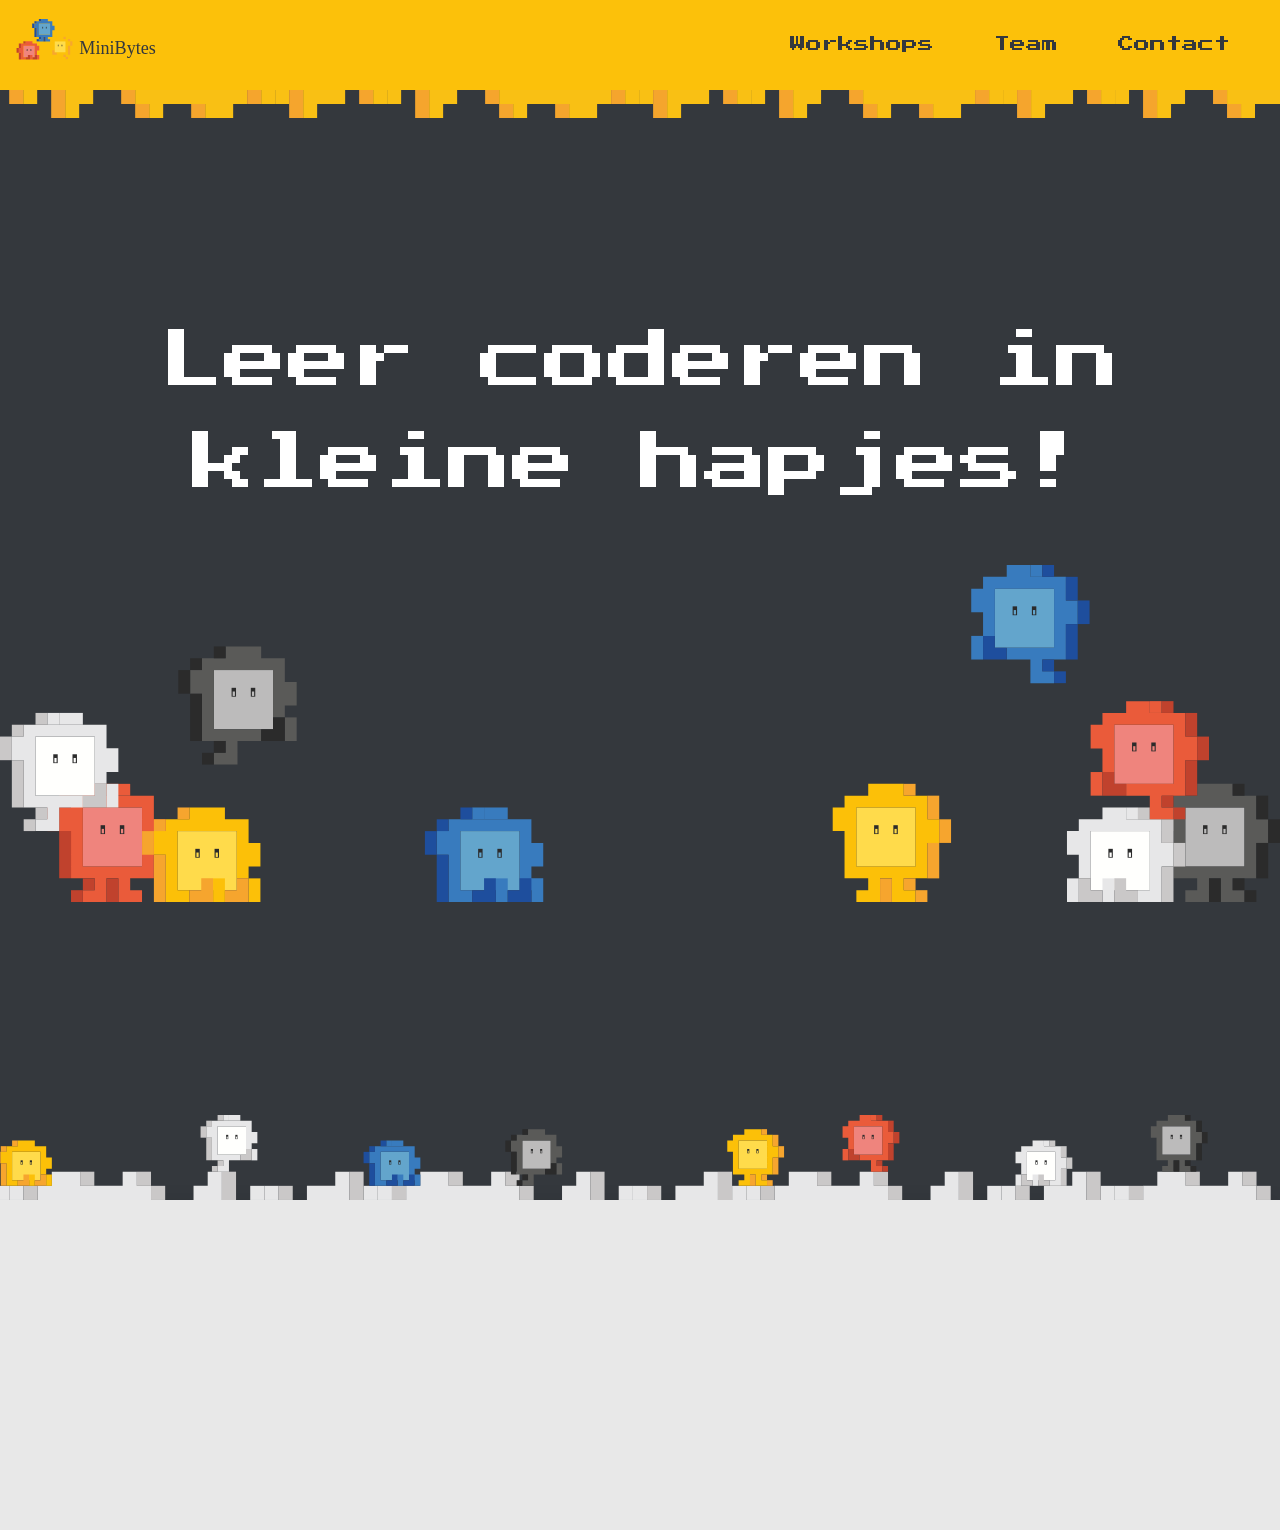
<file: index.html>
<!DOCTYPE html>
<html lang="nl">
<head>
  <meta charset="UTF-8" />
  <meta name="viewport" content="width=device-width, initial-scale=1.0" />
  <title>MiniBytes</title>

  <link rel="stylesheet" href="css/reset.css" />
  <link rel="stylesheet" href="css/style.css" />

  <link rel="preconnect" href="https://fonts.googleapis.com" />
  <link rel="preconnect" href="https://fonts.gstatic.com" crossorigin />
  <link href="https://fonts.googleapis.com/css2?family=Press+Start+2P&display=swap" rel="stylesheet" />
  
</head>
<body>

<header class="header">
  <div class="header-content">
    <div class="hamburger" id="hamburger">
      <span id="hamburger-icon">☰</span>
    </div>
    <div class="header-logo">
      <a href="index.html">
        <img src="assets/logo.svg" alt="Logo MiniBytes" />
      </a>
    </div>
    <nav class="nav-links" id="navLinks">
      <a href="workshop.html">Workshops</a>
      <a href="#overons">Team</a>
      <a href="#contact">Contact</a>
    </nav>
  </div>
</header>

<main>
  <div class="main-container">
    <div class="firstView">
      <h1>Leer coderen in kleine hapjes!</h1>
      <picture>
        <source media="(max-width: 520px)" srcset="assets/mobileBytes.svg" />
        <img src="assets/bytes.svg" alt="bytes" />
      </picture>
    </div>
  </div>
</main>

<!-- <img src="assets/slideImage.svg" alt="artboard" class="slide-image"> -->


  <footer>
  </footer>

</body>
  <script src="js/script.js"></script>
</html>
</file>
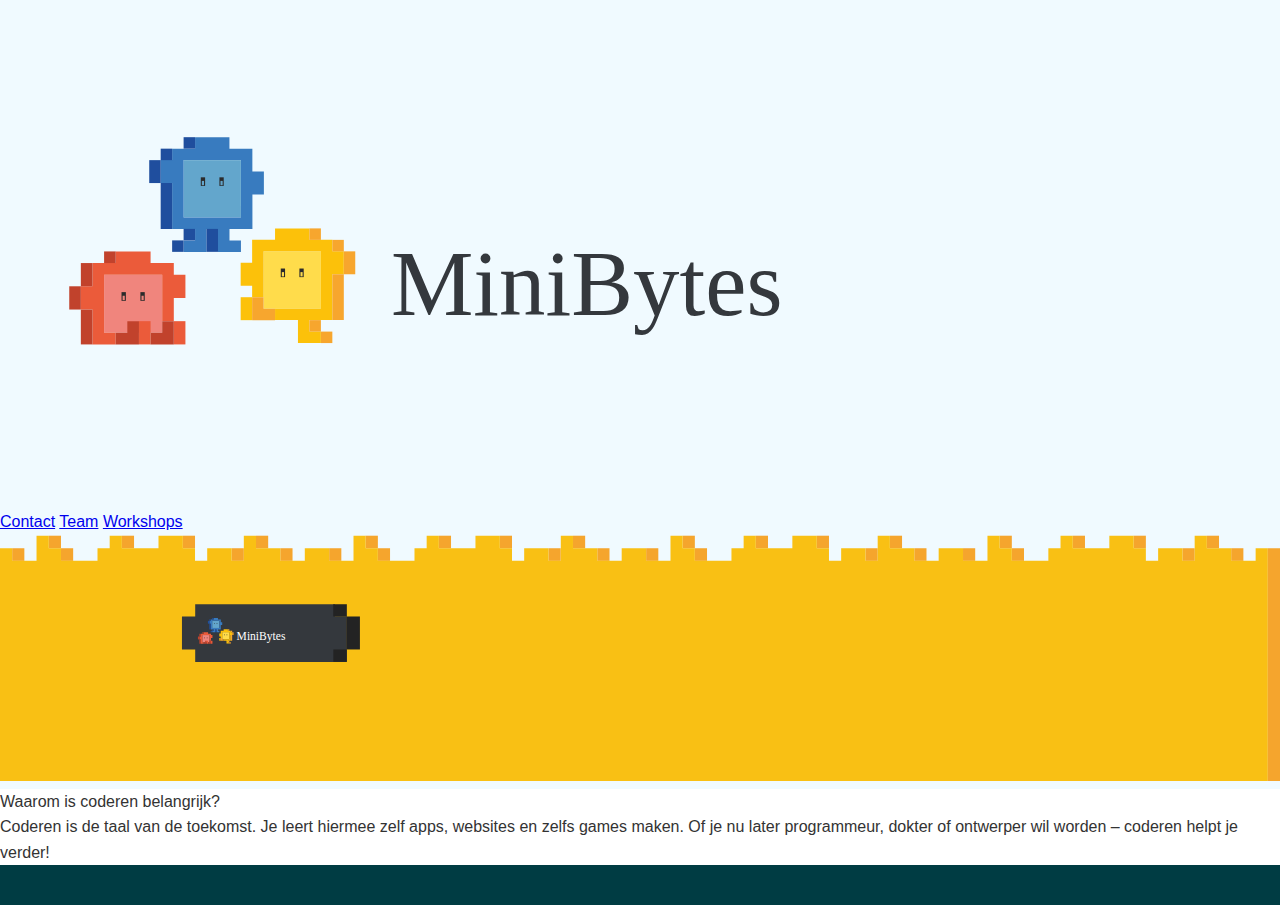
<file: Website/index.html>
<!DOCTYPE html>
<html lang="nl">
<head>
  <meta charset="UTF-8" />
  <meta name="viewport" content="width=device-width, initial-scale=1.0" />
  <title>MiniBytes</title>

  <link rel="stylesheet" href="css/reset.css" />
  <link rel="stylesheet" href="css/home.css" />

  <link rel="preconnect" href="https://fonts.googleapis.com" />
  <link rel="preconnect" href="https://fonts.gstatic.com" crossorigin />
  <link href="https://fonts.googleapis.com/css2?family=Press+Start+2P&display=swap" rel="stylesheet" />
  
</head>
<body>

<header class="sticky-header">
  <div class="header-content">
    <div class="header-logo">
      <a href="index.html">
      <img src="assets/logo.svg" alt="Logo MiniBytes" />
      </a>
    </div>
    <nav class="nav-links">
      <a href="#contact">Contact</a>
      <a href="#overons">Team</a>
      <a href="workshop.html">Workshops</a>
    </nav>
  </div>
</header>

<img src="assets/Artboard 1.svg" alt="artboard" class="slide-image">

  <div class="uitleg-code">
    <h2>Waarom is coderen belangrijk?</h2>
    <p>Coderen is de taal van de toekomst. Je leert hiermee zelf apps, websites en zelfs games maken. Of je nu later programmeur, dokter of ontwerper wil worden – coderen helpt je verder!</p>
  </div>

  <footer>
  </footer>

</body>
</html>
</file>
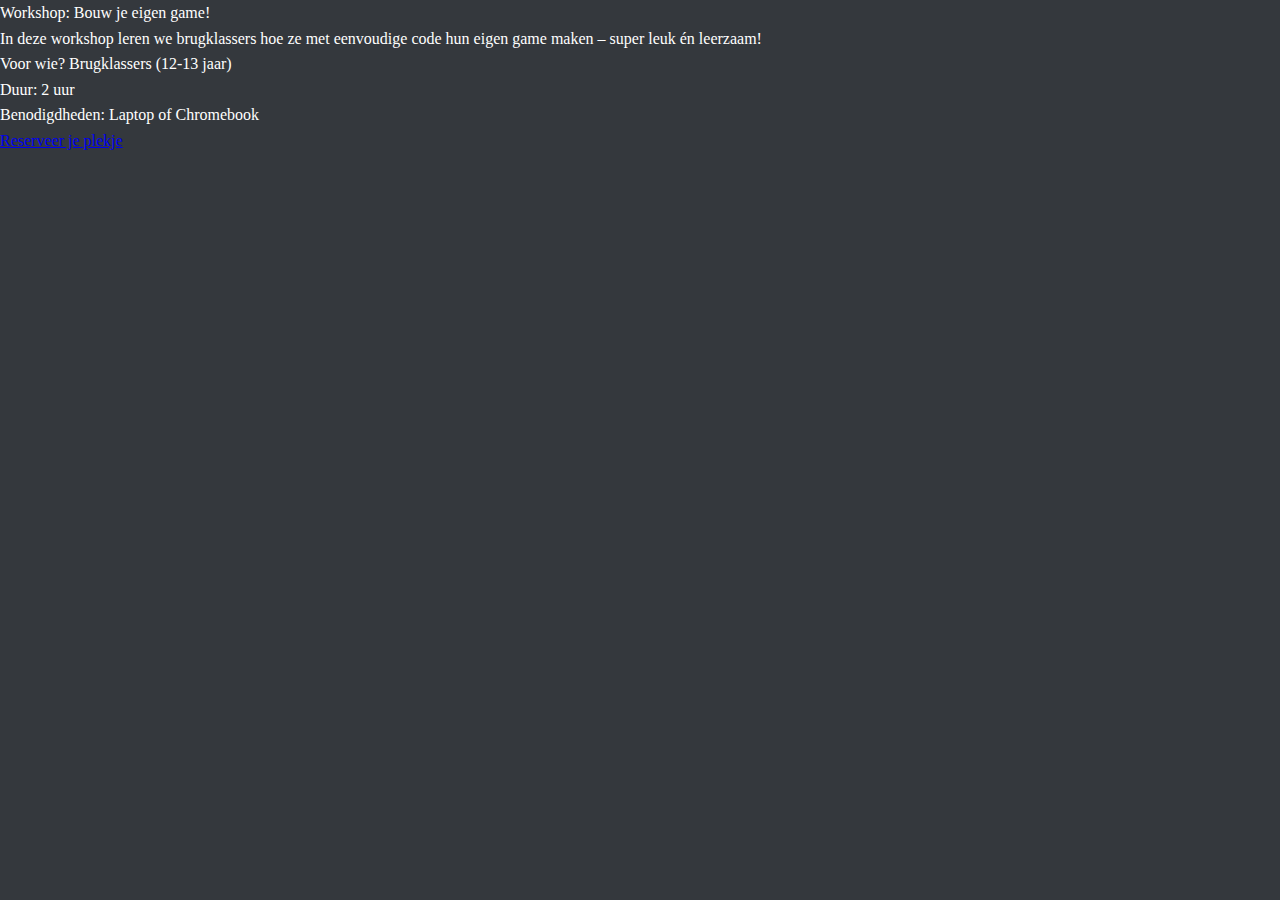
<file: Website/workshop.html>
<!DOCTYPE html>
<html lang="nl">
<head>
  <meta charset="UTF-8" />
  <meta name="viewport" content="width=device-width, initial-scale=1.0" />
  <title>Workshop boeken</title>
  <link rel="stylesheet" href="css/reset.css" />
  <link rel="stylesheet" href="css/workshop.css" />
</head>
<body>
  <section class="hero">
    <h1>Workshop: Bouw je eigen game!</h1>
    <p>In deze workshop leren we brugklassers hoe ze met eenvoudige code hun eigen game maken – super leuk én leerzaam!</p>
    <p><strong>Voor wie?</strong> Brugklassers (12-13 jaar)<br>
    <strong>Duur:</strong> 2 uur<br>
    <strong>Benodigdheden:</strong> Laptop of Chromebook</p>
    <a href="#" class="cta-button">Reserveer je plekje</a>
  </section>
</body>
</html>
</file>
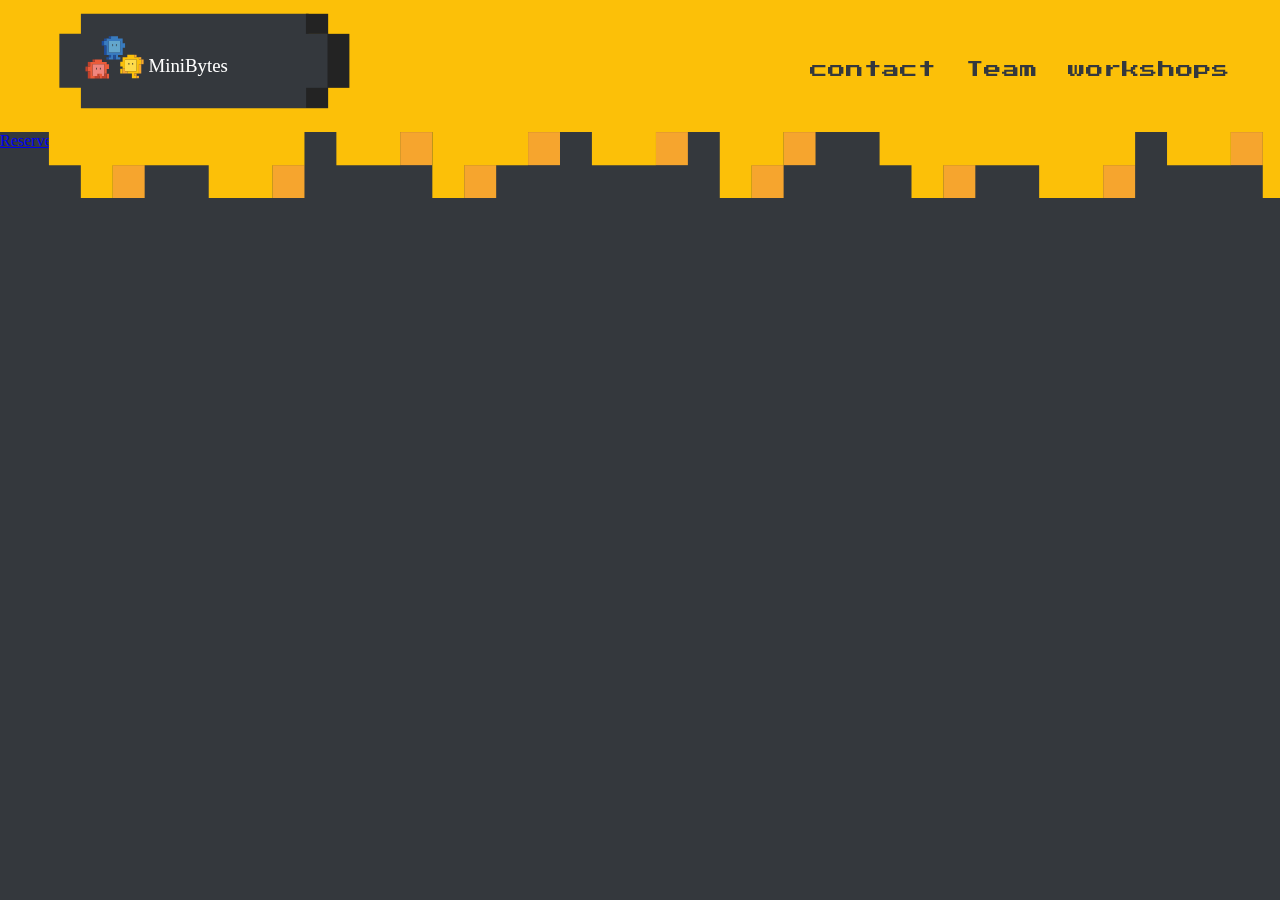
<file: MiniBytes-main/Website/workshop.html>
<!DOCTYPE html>
<html lang="nl">
<head>
  <meta charset="UTF-8" />
  <meta name="viewport" content="width=device-width, initial-scale=1.0" />
  <title>Workshop boeken</title>

  <link rel="stylesheet" href="css/reset.css" />
  <link rel="stylesheet" href="css/workshop.css" />

  <link rel="preconnect" href="https://fonts.googleapis.com" />
  <link rel="preconnect" href="https://fonts.gstatic.com" crossorigin />
  <link href="https://fonts.googleapis.com/css2?family=Press+Start+2P&display=swap" rel="stylesheet" />

</head>
<body>
<header class="sticky-header">
  <div class="header-content">
    <div class="header-logo">
      <a href="index.html">
      <img src="assets/logo.svg" alt="Logo MiniBytes" />
      </a>
    </div>
    <nav class="nav-links">
      <a href="#contact">contact</a>
      <a href="#overons">Team</a>
      <a href="workshop.html">workshops</a>
    </nav>
  </div>
</header>

  <div class="hero">
    <h1>Workshop: Bouw je eigen game!</h1>
    <p>In deze workshop leren we brugklassers hoe ze met eenvoudige code hun eigen game maken – super leuk én leerzaam!</p>
    <p><strong>Voor wie?</strong> Brugklassers (12-13 jaar)<br>
    <strong>Duur:</strong> 2 uur<br>
    <strong>Benodigdheden:</strong> Laptop of Chromebook</p>
    <a href="#" class="cta-button">Reserveer je plekje</a>
  </div>
</body>
</html>
</file>
<file: css/style.css>
/* Homepage CSS */

:root {
  --geel: #fcc10a;
  --rood: #ea5b3a;
  --blauw: #387BBF;
  --donkerblauw: #34383D;
  --wit: white;
  --grijs: #e8e8e8;
}


body {
  background-color: var(--donkerblauw);
  color: var(--wit);
  line-height: 1.6;
  overflow-x: hidden;
  min-height: 100vh;
  display: flex;
  flex-direction: column;
}

.header {
  background-color: var(--geel);
  height: 10vh;
  width: 100%;
  position: fixed;
  z-index: 1000;
  transform: translateY(0);
  transition: transform 0.4s ease-in-out;
  will-change: transform;
  top: 0;
  left: 0;
}

.header::after {
  content: '';
  position: fixed;
  top: 10vh;
  left: 0;
  width: 100%;
  height: 28px;
  background-image: url('../assets/geleHeader.svg');
  background-size: 1488.1907px 28px;

  z-index: 999;
}


.header.hide {
  transform: translateY(-100%);
}

.header-content {
  display: flex;
  justify-content: space-between;
  align-items: center;
  height: 100%;
  padding: 0 50px;
  position: relative;
}

.header-logo {
  position: absolute;
  left: 10%;
  top: 50%;
  transform: translate(-50%, -50%);
}

.header-logo img {
  max-width: 250px;
  width: 100%;
  height: auto;
  transition: transform 0.3s ease;
}

.header-logo img:hover {
  transform: scale(1.1);
}

.nav-links {
  display: flex;
  gap: 60px;
  position: absolute;
  right: 50px;
  top: 50%;
  transform: translateY(-50%);
}

.nav-links a {
  font-family: "Press Start 2P", system-ui;
  font-weight: 400;
  color: var(--donkerblauw);
  text-decoration: none;
  font-size: 1em;
  transition: color 0.3s ease;
}

.nav-links a:hover {
  color: var(--donkerblauw);
  transform: scale(1.1);
}

.hamburger {
  display: none;
  font-size: 2em;
  cursor: pointer;
  color: var(--donkerblauw);
  user-select: none;
  position: absolute;
  right: 20px;
  top: 50%;
  transform: translateY(-50%);
  z-index: 1001;
}

#hamburger-icon {
  transition: all 0.3s ease;
}


main{
  /* background-color: aqua; */
  margin-bottom: 30vh;
  max-width: 100vw;
  width: 100%;
  height: 100vh;
  position: relative;
  flex: 1;
}
.main-container {
  /* background-color: #de1010; */
  margin: 0 auto;
}

.firstView {
  /* background-color: chartreuse; */
  max-width: 1000px;
  width: 100%;
  height: 100vh;
  text-align: center;
  margin: 0 auto;
  position: relative;
  display: flex;
  flex-direction: column;
  justify-content: flex-end;
  align-items: center;
  padding-bottom: 30px;
  bottom: -10px;
}

.firstView h1 {
  font-family: "Press Start 2P", system-ui;
  font-size: 4em;
  margin-bottom: auto;
  margin-top: 300px;
}

.firstView img {
  height: auto;
  width: 100vw;
}


.about-section{
  background-color: var(--wit);
}

.about{
  display: flex;
  flex-direction: row;
  align-items: center;
  justify-content: space-between;
  color: var(--donkerblauw);
  padding: 30px 100px;
  gap: 100px; 
}

.a{order: 1;}
.b{order: 2;}
.c{order: 3;}
.d{order: 4;}

.about1{
  max-width: 600px;
  width: 100%;
  /* margin: 0 100px; */
}



.about-title {
  font-family: "Press Start 2P", system-ui;
  font-weight: 25;
  font-style: normal;
  font-size: 25px;
  margin-bottom: 20px;
} 

.about-content {
  font-family: "Cascadia Code", system-ui;
  font-weight: 400;
  font-style: normal;
  font-size: 20PX;
  
}

.about img{
  max-width: 500px;
  width: 100%;
  height: auto;
}

.video-section{
  padding: 100px;
  margin: 0 auto;
}

.video-text{
    margin-bottom: 100px;
}

.video-text h2{
  padding: 30px 100px;
  color: var(--wit);
  text-align: center;
  font-family: "Press Start 2P", system-ui;
  font-weight: 400;
  font-style: normal;
  font-size: 25px;
  margin-bottom: 20px;
}

.video-text p{
  max-width: 800px;
  margin: 0 auto;
  color: var(--wit);
  text-align: center;
  font-family: "cascadia code", system-ui;
  font-weight: 400;
  font-style: normal;
  font-size: 20px;
  margin-bottom: 20px;
}

.videoplayer img{
  width: 100%;
  height: auto;
  margin: 0 auto;
}

.workshops{
  background-color: var(--wit);
  /* padding: 100px; */
  margin: 0 auto
}

.workshops-intro h2{
  padding: 30px 100px;
  color: var(--donkerblauw);
  text-align: center;
  font-family: "Press Start 2P", system-ui;
  font-weight: 400;
  font-style: normal;
  font-size: 25px;
  margin-bottom: 20px;
  padding: 50px 100px;
}

.workshops-intro p{
  max-width: 700px;
  margin: 0 auto;
  color: var(--donkerblauw);
  text-align: center;
  font-family: "cascadia code", system-ui;
  font-weight: 400;
  font-style: normal;
  font-size: 20px;
  margin-bottom: 20px;
}
.workshop-cards {
  display: flex;
  flex-direction: row;
  overflow-x: auto;
  scroll-snap-type: x mandatory;
  -webkit-overflow-scrolling: touch;
  gap: 50px;
  padding: 10px;
}

.workshop-card {
  scroll-snap-align: center;
  flex: 0 0 auto;
}

.workshop-card {
  background-size: cover;
  background-repeat: no-repeat;
  padding: 100px 0px 20px 20px;
  position: relative;
  width: 375px;
  min-width: 375px;
  height: 548px;
  margin: 0 auto;
  margin-bottom: 50px;
  /* align-items: center;
  justify-content: center; */
}

.red{
background-image: url('../assets/Group 103.png');
}

.blue{
background-image: url('../assets/Group 105.png');
}

.yellow{
background-image: url('../assets/Group 104.png');

}

.workshop-card h3{

  color: var(--donkerblauw);
  text-align: center;
  font-family: "Press Start 2P", system-ui;
  font-weight: 400;
  font-style: normal;
  font-size: 20px;
  padding : 20px;
  width: 50%;
    margin: 0 auto;
}

.workshop-card p{
  color: var(--donkerblauw);
  font-family: "cascadia code", system-ui;
  font-weight: 400;
  font-style: normal;
  font-size: 16px;
  margin-bottom: 20px;
  padding: 20px
  
}

.workshop-image {
  display: flex;
  justify-content: center;
  /* transform: scale(0.9); */
  margin-bottom: 30px;
  margin-left: 25px;
  
}

.team h2{
  padding: 30px 100px;
  text-align: center;
  font-family: "Press Start 2P", system-ui;
  font-weight: 400;
  font-style: normal;
  font-size: 25px;
  margin-bottom: 20px;

}


.team p{
  color: var(--wit);
  max-width: 700px;
  margin: 0 auto;
  text-align: center;
  font-family: "cascadia code", system-ui;
  font-weight: 400;
  font-style: normal;
  font-size: 20px;
  margin-bottom: 20px;
}

.team-members {
  display: flex;
  flex-wrap: wrap;
  justify-content: space-evenly;
  margin: 0 auto;
  width: 80%;
}

.team-card {
  flex: 0 1 calc(50% - 20px);
  display: flex;
  flex-direction: row;
  align-items: center;
  margin-bottom: 50px;
}



  
.team-card p {
  font-family: "Press Start 2P", system-ui;
  font-weight: 400;
  font-style: normal;
  font-size: 16px;
  padding: 30px;


}

.team-card img{
  max-width: 200px;



}


.uitleg-code {
  font-family: "Press Start 2P", system-ui;
  font-weight: 400;
  font-style: normal;
  font-size: 1em;
}



@keyframes slideDownHeader {
  0% {
    opacity: 1;
    
  }
  100% {
    
    top: 200vh;
   display: none;
  }
  
}

@keyframes slideDownHamburger {
  from {
    transform: translateY(-100%);
    opacity: 0;
  }
  to {
    transform: translateY(0);
    opacity: 1;
  }
}

footer {
  position: relative;
  left: 0;
  bottom: 0;
  width: 100%;
  height: 30vh;
  background-color: var(--grijs);
  color: var(--donkerblauw);
  padding: 20px 0 40px 0;
  z-index: 100;
  box-shadow: 0 -2px 16px rgba(0,0,0,0.07);
}

footer::before {
  content: '';
  display: block;
  position: absolute;
  top: -85.1608px;
  left: 0;
  width: 100%;
  height: 85.1608px;
  background-image: url('../assets/footerBytes.svg');
  background-size: 1488.1907px 85.1608px;
  background-position-x: center;
  z-index: 101;
}

footer {
  max-width: 100vw;
}

.footer-logo img {
  width: 200px;
  height: auto;
  margin-left: -10px;
}

.footer-flex-row {
  /* background-color: #ea5b3a; */
  max-width: 80vw;
  display: flex;
  flex-direction: row;
  justify-content: space-between;
  align-items: center;
  margin: 0 auto;
  gap: 600px;
  padding: 0 50px;
}

.footer-locatie-box {
  font-family: "Cascadia Code", system-ui;
  color: var(--donkerblauw);
  font-size: 1em;
  text-align: left;
  display: flex;
  flex-direction: column;
  gap: 2px;
}

.footer-copyright-box {
  font-family: "Cascadia Code", system-ui;
  color: var(--donkerblauw);
  font-size: 0.8em;
  text-align: left;
  margin-top: 20px;
}

.footer-social-box {
  font-family: "Press Start 2P", system-ui;
  color: var(--donkerblauw);
  display: flex;
  flex-direction: column;
  align-items: center;
  gap: 18px;
  max-width: 300px;
}

.footer-social-text {
  margin: 20px 0 20px 0;
}

.footer-social-icons {
  fill: var(--donkerblauw);
  display: flex;
  flex-direction: row;
  justify-content: center;
  align-items: left;
  gap: 30px;
  max-width: 50px;
  height: auto;
}

.footer-social-icons img {
  width: 40px;
  height: 40px;
  transition: transform 0.3s ease;
}
















  
/* Workshop page CSS */
.workshop-header {
  background-color: var(--rood);
  height: 10vh;
  width: 100%;
  position: fixed;
  z-index: 1000;
  transform: translateY(0);
  transition: transform 0.4s ease-in-out;
  will-change: transform;
  top: 0;
  left: 0;
}

.workshop-header::after {
  content: '';
  position: fixed;
  top: 10vh;
  left: 0;
  width: 100%;
  height: 28px;
  background-image: url('../assets/rodeHeader.svg');
  background-size: 1488.1907px 28px;
  z-index: 999;
}
.workshop-header.hide {
  transform: translateY(-100%);
}

.workshop-nav-links {
  display: flex;
  gap: 60px;
  position: absolute;
  right: 50px;
  top: 50%;
  transform: translateY(-50%);
}

.workshop-nav-links a {
  font-family: "Press Start 2P", system-ui;
  font-weight: 400;
  color: var(--donkerblauw);
  text-decoration: none;
  font-size: 1em;
  transition: color 0.3s ease;
}

.workshop-nav-links a:hover {
  color: var(--donkerblauw);
  transform: scale(1.1);
}

.workshop-firstView {
  /* background-color: chartreuse; */
  max-width: 1000px;
  width: 100%;
  height: 100vh;
  text-align: center;
  margin: 0 auto;
  position: relative;
  display: flex;
  flex-direction: column;
  justify-content: flex-end;
  align-items: center;
  bottom: -10px;
}

.workshop-firstView-text {
  display: flex;
  flex-direction: column;
  align-items: center;
  justify-content: center;
  color: white;
}

.workshop-firstView-text h1 {
  font-family: "Press Start 2P", system-ui;
  font-size: 3em;
  margin-bottom: auto;
}

.workshop-firstView-text p {
  font-family: "Cascadia Code", system-ui;
  font-weight: 400;
  font-style: normal;
  font-size: 1.2em;
  max-width: 70%;
  margin-top: 40px;
}

.workshop-firstView-info {
  display: flex;
  flex-direction: row;
  justify-content: center;
  align-items: center;
  gap: 20px;
}

.workshop-firstView img {
  height: auto;
  width: 100vw;
}

.blok1 { background-color: var(--grijs); }
.blok2 { background-color: var(--geel); }
.blok3 { background-color: var(--blauw); }
.blok4 { background-color: var(--grijs); }

.blok1-schaduw { background-color: #cac9c9; }
.blok2-schaduw { background-color: #f7a62e; }
.blok3-schaduw { background-color: #1f4e9e; }
.blok4-schaduw { background-color: #cac9c9; }

.blok1, .blok2, .blok3, .blok4 {
  margin: 50px 0 50px 0;
  display: flex;
  flex-direction: row;
  align-items: center;
  max-width: 100%;
  width: auto;
  padding: 0 20px 0 0;
}

.blok1-schaduw, .blok2-schaduw, .blok3-schaduw, .blok4-schaduw {
  display: flex;
  align-items: center;
  justify-content: flex-start;
  width: 30px;
  height: 40px;
  margin-right: 20px;
}

.blok1-tekst, .blok2-tekst, .blok3-tekst, .blok4-tekst {
  font-family: "press Start 2P", system-ui;
  font-weight: 400;
  font-style: normal;
  font-size: 0.7em;
  color: var(--donkerblauw);
  text-align: left;
  flex: 1 1 0%;
  min-width: 0;
  width: 100%;
  max-width: 100%;
}

.download img {
  display: block;
  margin-left: auto;
  margin-right: auto;
  width: 60%;
  height: auto;
  margin-bottom: -120px;
}

/* Uitleg Workshop */
.workshop-content {
  background-color: var(--wit);
  padding: 200px 100px;
  margin-top: 3px;
}

.workshop-content-flex {
  display: flex;
  flex-direction: row;
  align-items: center;
  justify-content: center;
  gap: 100px;
}
.workshop-content-text {
  max-width: 50%;
}
.workshop-content-image img {
  width: 100%;
  height: auto;
  display: block;
}

.workshop-content h2 {
  font-family: "Press Start 2P", system-ui;
  font-weight: 400;
  font-style: normal;
  font-size: 2em;
  color: var(--donkerblauw);
  margin-bottom: 20px;
}
.workshop-content p {
  font-family: "Cascadia Code", system-ui;
  font-weight: 400;
  font-style: normal;
  font-size: 1.2em;
  color: var(--donkerblauw);
  margin-bottom: 30px;
}

.workshop-content-image {
  margin-top: 30px;
}

.workshop-content-image img {
  max-width: 100%;
  transform: scale(1);
  height: auto;
}

.workshop-content-stappen {
  display: flex;
  flex-direction: column;
  align-items: center;
  gap: 20px;
}
.workshop-content-text2 {
  margin: 150px 0 40px 0;
  justify-content: center;
}
.workshop-content-flex img {
  width: 100%;
  height: auto;
  display: block;
}


.galerij h2 {
  text-align: center;
  font-family: "Press Start 2P", system-ui;
  font-weight: 400;
  font-style: normal;
  font-size: 2em;
  color: var(--wit);
  margin-bottom: 20px;
}
.galerij p {
  text-align: center;
  font-family: "Cascadia Code", system-ui;
  font-weight: 400;
  font-style: normal;
  font-size: 1.2em;
  color: var(--wit);
  margin-bottom: 30px;
}

.galerij-text {
  text-align: center;
  margin: 100px;
}


.marquee-wrapper {
      position: relative;
      overflow: hidden;
      width: 100%;
      padding: 20px 0;
    }

    .fade-overlay {
      position: absolute;
      top: 0;
      bottom: 0;
      width: 30px;
      z-index: 2;
      pointer-events: none;
    }
    .fade-left {
      left: 0;
      background: linear-gradient(to right, var(--bg) 0%, transparent 100%);
    }

    .fade-right {
      right: 0;
      background: linear-gradient(to left, var(--bg) 0%, transparent 100%);
    }

    .marquee {
      display: flex;
      width: max-content;
      align-self: flex-end;
      animation-play-state: running;
    }
    
    .marquee:hover {
      animation-play-state: paused;
    }

    .marquee img {
      width: 30vw;
      height: auto;
      margin: 0 10px;
      object-fit: cover;
      border-radius: 5px;
      /* box-shadow: 0 0 6px rgba(0,0,0,0.5); */
      transition: transform 0.3s ease;
    }

    .marquee img:hover {
      transform: scale(1.1);
    }

    .scroll-left {
      animation: scroll-left 20s linear infinite;
    }

    @keyframes scroll-left {
      0% {
        transform: translateX(0%);
      }
      100% {
        transform: translateX(-50%);
      }
    }

    .scroll-right {
      animation: scroll-right 20s linear infinite;
    }

    @keyframes scroll-right {
      0% {
        transform: translateX(-50%);
      }
      100% {
        transform: translateX(0%);
      }
    }




















@media (max-width: 600px) {
  .gallerij-item {
    flex: 0 0 140px;
    height: 140px;
  }
  .gallerij-item img {
    width: 110px;
    height: 110px;
  }
}

@media (max-width: 800px) {
  .workshop-content-flex {
    flex-direction: column;
    gap: 20px;
  }
  .workshop-content-image {
    max-width: 100%;
    flex: unset;
  }
}

/*  Mobile css  */
@media (max-width: 520px) {
  /* Homepage CSS */
  .header-content {
    flex-direction: row;
    justify-content: space-between;
    align-items: center;
  }

  .header-logo {
    position: absolute;
    left: 50%;
    top: 50%;
    transform: translate(-50%, -50%);
  }
  
  .header-logo img {
    max-width: 200px;
    margin-top: 10px;
  }

  .nav-links a {
    font-size: 1em;
  }

  .hamburger {
    display: block;
    margin-top: 0;
  }

  .nav-links {
    display: none;
    flex-direction: column;
    align-items: center;
    justify-content: flex-start;
    background-color: var(--geel);
    position: fixed;
    top: 0;
    left: 0;
    height: 100vh; 
    width: 100vw;  
    padding-top: 120px; 
    gap: 40px; 
    z-index: 1000;
  }

  .nav-links.show {
    display: flex;
    animation: slideDownHamburger 0.4s ease forwards;
  }

  .header-logo {
    position: absolute;
    left: 50%;
    transform: translateX(-50%);
    top: 50%;
    transform: translate(-50%, -50%);
  }

  .header-content {
    justify-content: center;
    padding: 0 30px;
  }

  .firstView {
    position: relative;
    height: 100vh;
    display: flex;
    flex-direction: column;
    align-items: center;
    bottom: -10px;
    text-align: center;
  }

  .firstView h1 {
    font-family: "Press Start 2P", system-ui;
    font-size: 2em;
    margin-bottom: auto;
  }

  /* .workshops{
  
  } */

  .workshops-intro{
    padding: 0 50px;
  }

  .workshop-card {
    width: 212px;
    min-width: 212px;
    height: 275px;
  }
/* 
  .workshop-card h3{
    font-size: 16px;
    padding : 0px;
    width: 50%;
    margin: 0 auto;
  }
 
  .workshop-card p{
    font-size: 12px;
    padding: 10px
  } 

  .workshop-image {
    max-width: 180px;
    
  }

  .workshop-image {
    display: flex;
    justify-content: center;
    transform: scale(0.9);
    margin-bottom: 30px;
    margin-left: 25px;
    
  } */


  .workshop-card{
    scale: 0.7 ;
    margin-right: -120px;
    
  }

  .team-card img{
    max-width: 120px;
  }
  
  .team p{
    padding: 20px 50px;

  }

  .video-section{
    padding: 50px 20px;
  }

  .video-text{
    padding: 0 10px;
  }

  .video-text p {
    padding: 0 50px;
  } 


  /* Footer CSS */
  footer {
    max-width: 100vw;
    height: auto;
    padding: 24px 0 100px 0;
  }

  .footer-flex-row {
    flex-direction: column;
    gap: 15px;
    max-width: 100vw;
    align-items: center;
  }

  .footer-logo img {
    width: 160px;
    margin-left: 0;
  }

  .footer-locatie-box {
    width: 100%;
    padding: 12px 0;
    font-size: 0.95em;
    border-radius: 12px;
    text-align: center;
  }

  .footer-copyright-box {
    margin-top: 20px;
    font-size: 0.7em;
    text-align: center;
  }

  .footer-social-box {
    width: 100%;
    gap: 10px;
    margin-top: 20px;
  }
  .footer-social-text {
    margin-bottom: 0;
    text-align: center;
  }
  .footer-social-icons {
    gap: 18px;
    justify-content: center;
    max-width: 100vw;
    text-align: center;
  }
  .footer-social-icons img {
    width: 32px;
    height: 32px;
  }





  /* workshop CSS */
  .workshop-header {
    background-color: var(--rood);
    height: 10vh;
    width: 100%;
    position: fixed;
    z-index: 1000;
    transform: translateY(0);
    transition: transform 0.4s ease-in-out;
    will-change: transform;
    top: 0;
    left: 0;
  }
  .workshop-header::after {
    content: '';
    position: fixed;
    top: 10vh;
    left: 0;
    width: 100%;
    height: 28px;
    background-image: url('../assets/rodeHeader.svg');
    background-size: 1488.1907px 28px;
    z-index: 999;
  }
  .workshop-header.hide {
    transform: translateY(-100%);
  }

  .workshop-nav-links {
    display: none;
    flex-direction: column;
    align-items: center;
    justify-content: flex-start;
    background-color: var(--rood);
    position: fixed;
    top: 0;
    left: 0;
    height: 100vh; 
    width: 100vw;  
    padding-top: 120px; 
    gap: 40px; 
    z-index: 1000;
  }
  .workshop-nav-links.show {
    display: flex;
    animation: slideDownHamburger 0.4s ease forwards;
  }
  .workshop-nav-links a {
    font-family: "Press Start 2P", system-ui;
    font-weight: 400;
    color: var(--donkerblauw);
    text-decoration: none;
    font-size: 1em;
    transition: color 0.3s ease;
  }
  .workshop-nav-links a:hover {
    color: var(--donkerblauw);
    transform: scale(1.1);
  }

  .workshop-firstView {
    position: relative;
    height: 100vh;
    display: flex;
    flex-direction: column;
    align-items: center;
    bottom: -10px;
    text-align: center;
  }

  .workshop-firstView-text h1 {
    font-family: "Press Start 2P", system-ui;
    font-size: 2em;
    margin-bottom: auto;
    max-width: 80%;
  }
  .workshop-firstView-text p {
    font-family: "Cascadia Code", system-ui;
    font-weight: 400;
    font-style: normal;
    font-size: 0.8em;
    max-width: 70%;
    margin-top: 40px;
  }

  .workshop-firstView img {
    height: auto;
    width: 100vw;
  }

  /* Info Blokken */
  .blok1, .blok2, .blok3, .blok4 {
    flex-direction: row;
    align-items: center;
  }
  .blok1-schaduw, .blok2-schaduw, .blok3-schaduw, .blok4-schaduw {
    width: 70%;
    height: 40px;
    margin-right: 0;
  }
  .blok1-tekst, .blok2-tekst, .blok3-tekst, .blok4-tekst {
    font-size: 0.7em;
    text-align: center;
  }
  .download img {
    width: 80%;
    height: auto;
    margin-bottom: -100px;
  }
}

html {
  scroll-behavior: smooth;
}
</file>
<file: Website/css/home.css>
body {
    font-family: 'Poppins', sans-serif;
    background-color: #f0faff;
    color: #333;
    line-height: 1.6;
  }
  
  /* Header */
  .header {
    background-color: #00bfa6;
    color: white;
    text-align: center;
    padding: 80px 20px;
  }
  .header h1 {
    font-size: 2.5rem;
  }
  .header p {
    margin-top: 10px;
    font-size: 1.2rem;
  }
  .workshop-button {
    margin-top: 20px;
    display: inline-block;
    background-color: #ff6f61;
    color: white;
    padding: 12px 24px;
    border-radius: 8px;
    text-decoration: none;
    font-weight: bold;
    transition: background 0.3s;
  }
  .workshop-button:hover {
    background-color: #e85c50;
  }
  
  /* Content-secties */
  section {
    padding: 60px 20px;
    text-align: center;
  }
  .uitleg-code {
    background-color: #ffffff;
  }
  .applications {
    background-color: #e6f7f4;
  }
  .applications ul {
    list-style: none;
    padding: 0;
  }
  .applications li {
    font-size: 1.1rem;
    margin: 10px 0;
  }
  
  /* Footer */
  footer {
    background-color: #003c43;
    color: white;
    text-align: center;
    padding: 20px;
  }
</file>
<file: Website/css/workshop.css>
body {
  background-color: #34383D;
  color: #FFFFFF;
  line-height: 1.6;
}

.sticky-header {
  background-image: url('../assets/header2.svg');
  background-size: cover;
  background-position: center;
  height: 22vh;
  width: 100%;
  position: fixed;
  z-index: 1000;
}

.header-content {
  display: flex;
  justify-content: space-between;
  padding: 10px 50px;
  height: 100%;
  box-sizing: border-box;
}

.header-logo img {
  max-width: 300px;
  width: 100%;
  height: auto;
}

.nav-links {
  display: flex;
  gap: 30px;
  margin-top: 45px;
  
}

.nav-links a {
  font-family: "Press Start 2P", system-ui;
  font-weight: 400;
  color: #34383D;
  text-decoration: none;
  font-size: 1.1em;
  transition: color 0.3s ease;
}

.nav-links a:hover {
  color: #F2BC19;
}
</file>
<file: MiniBytes-main/Website/css/workshop.css>
body {
  background-color: #34383D;
  color: #FFFFFF;
  line-height: 1.6;
}

.sticky-header {
  background-image: url('../assets/header2.svg');
  background-size: cover;
  background-position: center;
  height: 22vh;
  width: 100%;
  position: fixed;
  z-index: 1000;
}

.header-content {
  display: flex;
  justify-content: space-between;
  padding: 10px 50px;
  height: 100%;
  box-sizing: border-box;
}

.header-logo img {
  max-width: 300px;
  width: 100%;
  height: auto;
}

.nav-links {
  display: flex;
  gap: 30px;
  margin-top: 45px;
  
}

.nav-links a {
  font-family: "Press Start 2P", system-ui;
  font-weight: 400;
  color: #34383D;
  text-decoration: none;
  font-size: 1.1em;
  transition: color 0.3s ease;
}

.nav-links a:hover {
  color: #F2BC19;
}
</file>
